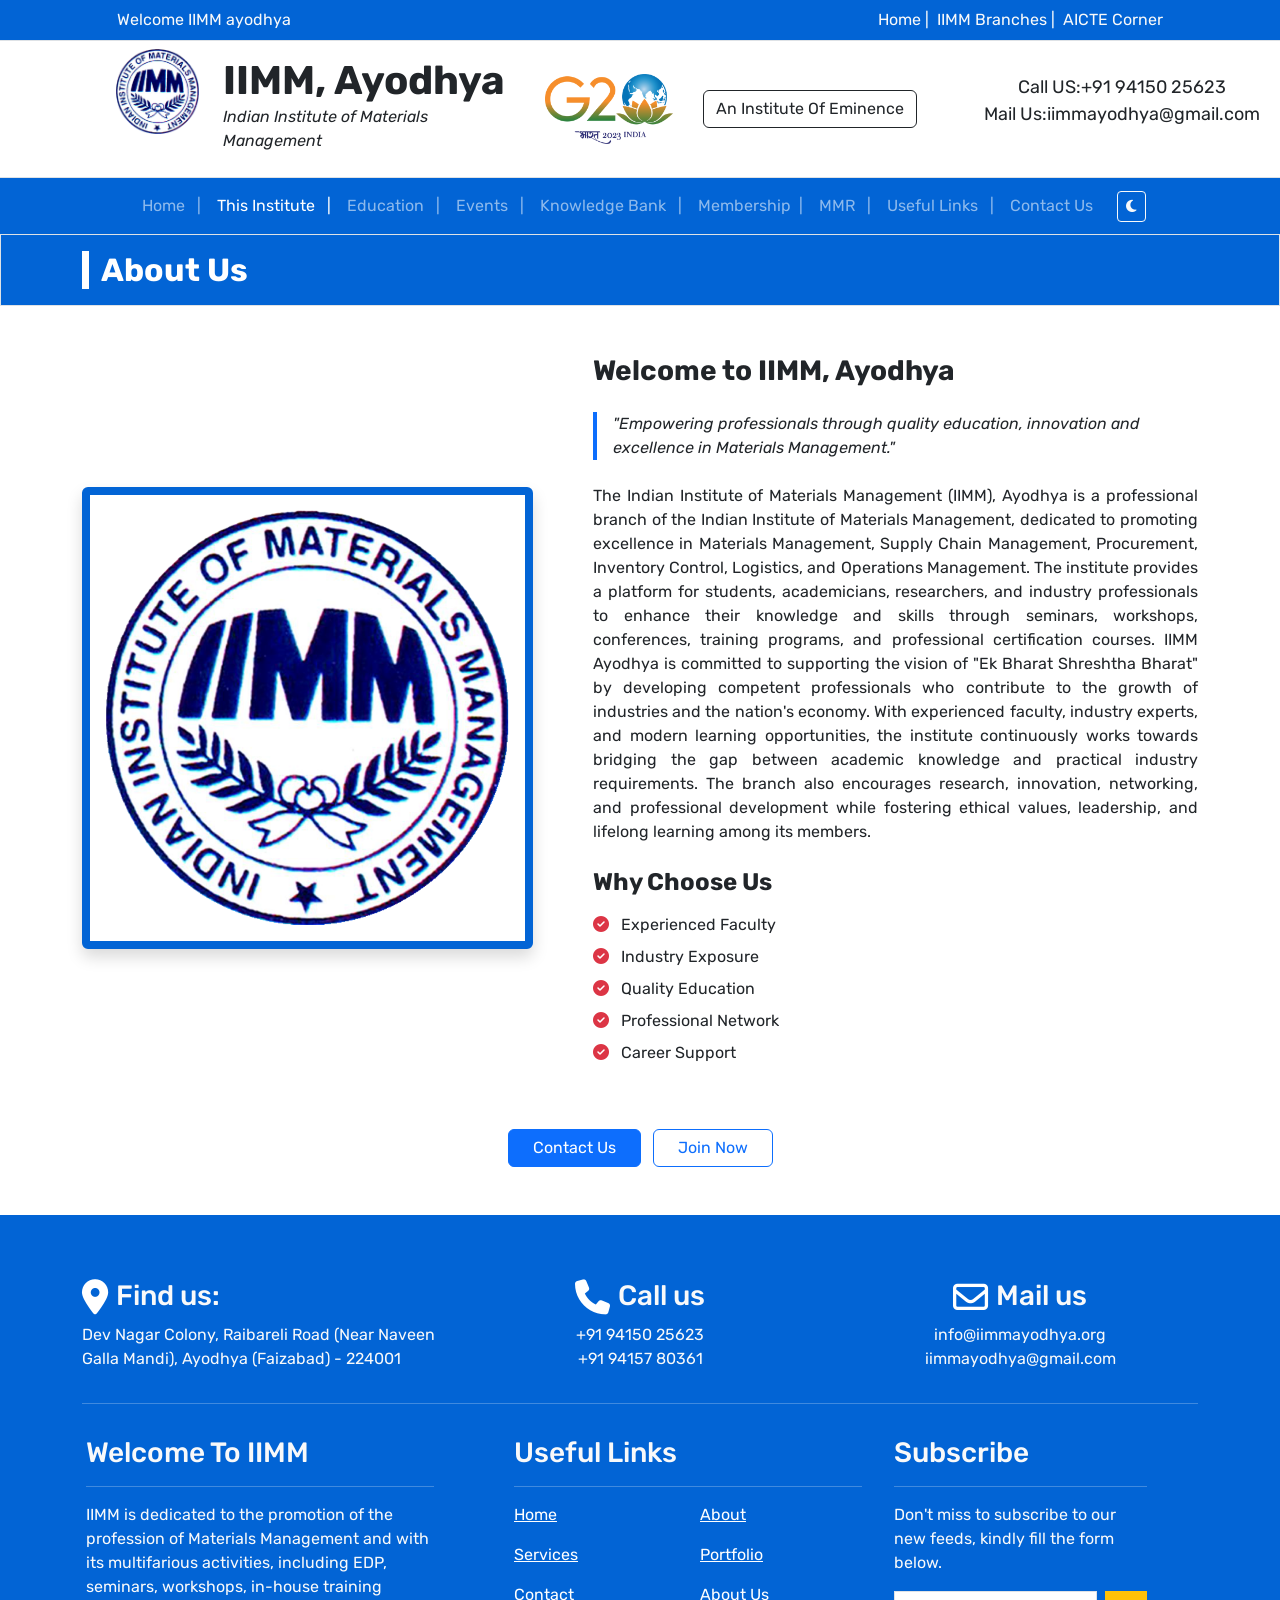
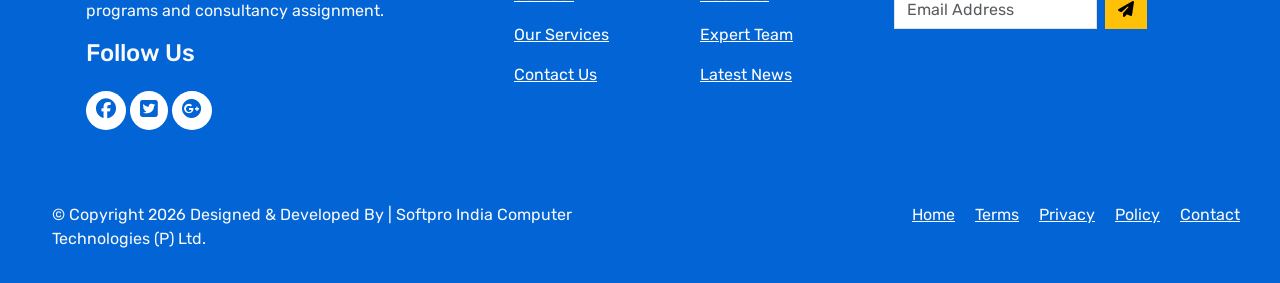
<file: about.html>
<!DOCTYPE html>
<html lang="en">
<head>
    <meta charset="UTF-8">
    <meta name="viewport" content="width=device-width, initial-scale=1.0">
    <title>IIMM, Ayodhya II About Us</title>
    <link href="img/logo.png" rel="icon">
    <link rel="stylesheet" href="css/bootstrap.css">
    <link rel="stylesheet" href="css/style.css">
    <!-- font awesome  -->
    <link rel="stylesheet" href="https://cdnjs.cloudflare.com/ajax/libs/font-awesome/6.5.1/css/all.min.css">
    
     <link rel="preconnect" href="https://fonts.googleapis.com">
<link rel="preconnect" href="https://fonts.gstatic.com" crossorigin>
<link href="https://fonts.googleapis.com/css2?family=Rubik:ital,wght@0,300..900;1,300..900&display=swap" rel="stylesheet">

</head>
<body>
    <div class="container-fluid con p-0">
        <div class="row top-bar">
            <div class="col-sm-1"></div>
            <div class="col-sm-5">
                <p class="text-light my-auto p-2 ">Welcome IIMM ayodhya</p>
            </div>
            <div class="col-sm-5">
                <p class="text-light my-auto p-2 text-end">Home | &nbspIIMM Branches | &nbspAICTE Corner</p>
            </div>
            <div class="col-sm-1"></div>
        </div>
        <div class="row p-2 border">
            <div class="col-sm-1"></div>
            <div class="col-sm-1">
                <img src="img/logo.png" class="w-100"alt="">
            </div>
                <div class="col-sm-3 my-auto pt-2">
                <h1 class="fw-bold mb-0">IIMM, Ayodhya</h1>
                <p class="mt-0"><i>Indian Institute of Materials Management</i></p>
                </div>
                <div class="col-sm-4 my-auto">
                    <img src="img/g20-logo.png" class="g20" alt="">
                    <button class="btn btn-outline-dark ms-4">An Institute Of Eminence</button>
                </div>
                <div class="col-sm-3 my-auto text-center p-2">
                    <p class="mb-0 size">Call US:+91 94150 25623</p>
                    <p class="mt-0 size">Mail Us:iimmayodhya@gmail.com</p>
                </div>
        </div>
<!-- nav bar -->
 <div class="row">
    <div class="col-sm-12 p-0">
<nav class="navbar navbar-expand-lg navbar-dark navcolor">
 <div class="container-fluid">
    <button class="navbar-toggler" type="button" data-bs-toggle="collapse" data-bs-target="#navbarSupportedContent" aria-controls="navbarSupportedContent" aria-expanded="false" aria-label="Toggle navigation">
      <span class="navbar-toggler-icon"></span>
    </button>
    <div class="collapse navbar-collapse" id="navbarSupportedContent">
      <ul class="navbar-nav me-auto ms-auto mb-2 mb-lg-0">
        <li class="nav-item">
          <a class="nav-link active" aria-current="page" href="#">Home &nbsp&nbsp|</a>
        </li>
         <li class="nav-item">
          <a class="nav-link active" aria-current="page" href="about.html">This Institute &nbsp&nbsp|</a>
        </li>
         <li class="nav-item">
          <a class="nav-link active" aria-current="page" href="login.html">Education &nbsp&nbsp|</a>
        </li>
         <li class="nav-item">
          <a class="nav-link active" aria-current="page" href="#">Events &nbsp&nbsp|</a>
        </li>
         <li class="nav-item">
          <a class="nav-link active" aria-current="page" href="#">Knowledge Bank &nbsp&nbsp|</a>
        </li>
         <li class="nav-item">
          <a class="nav-link active" aria-current="page" href="register.html">Membership &nbsp|</a>
        </li>
         <li class="nav-item">
          <a class="nav-link active" aria-current="page" href="#">MMR &nbsp&nbsp|</a>
        </li>
         <li class="nav-item">
          <a class="nav-link active" aria-current="page" href="#">Useful Links &nbsp&nbsp|</a>
        </li>
         <li class="nav-item">
          <a class="nav-link active" aria-current="page" href="contact.html">Contact Us</a>
        </li>
      </ul>
    </div>
  </div>
</nav>
    </div>
 </div>
<!-- nav bar ends -->

<!-- ===== About Us Banner ===== -->
<div class="container-fluid mt-0 p-3 navcolor border">
  <div class="container">
    <h2 class="fw-bold h3_ text-white mb-0">About Us</h2>
  </div>
</div>
<!-- ===== End Banner ===== -->

<!-- ===== About Content Section ===== -->
<div class="container my-5">
  <div class="row align-items-center">

    <!-- Left: College/Institute Logo Image -->
    <div class="col-sm-5 text-center mb-4 mb-sm-0">
      <img src="img/logo.png" class="img-fluid about-img shadow rounded" alt="IIMM Ayodhya Logo">
    </div>

    <!-- Right: Content -->
    <div class="col-sm-7 ps-sm-5">
      <h3 class="fw-bold mb-3">Welcome to IIMM, Ayodhya</h3>
      <div class="border-start border-4 border-primary ps-3 mt-4">
    <p class="fst-italic mb-0">
        "Empowering professionals through quality education, innovation and excellence in Materials Management."
    </p>
</div> <br>
      <p class="text-justify jus">
The Indian Institute of Materials Management (IIMM), Ayodhya is a professional branch of the Indian Institute of Materials Management, dedicated to promoting excellence in Materials Management, Supply Chain Management, Procurement, Inventory Control, Logistics, and Operations Management. The institute provides a platform for students, academicians, researchers, and industry professionals to enhance their knowledge and skills through seminars, workshops, conferences, training programs, and professional certification courses.

IIMM Ayodhya is committed to supporting the vision of "Ek Bharat Shreshtha Bharat" by developing competent professionals who contribute to the growth of industries and the nation's economy. With experienced faculty, industry experts, and modern learning opportunities, the institute continuously works towards bridging the gap between academic knowledge and practical industry requirements.

The branch also encourages research, innovation, networking, and professional development while fostering ethical values, leadership, and lifelong learning among its members.      </p>

      <h4 class="fw-bold mt-4 mb-3">Why Choose Us</h4>
      <ul class="list-unstyled">
        <li class="mb-2">
    <i class="fa-solid fa-circle-check text-danger me-2"></i>
    Experienced Faculty
</li>

<li class="mb-2">
    <i class="fa-solid fa-circle-check text-danger me-2"></i>
    Industry Exposure
</li>

<li class="mb-2">
    <i class="fa-solid fa-circle-check text-danger me-2"></i>
    Quality Education
</li>

<li class="mb-2">
    <i class="fa-solid fa-circle-check text-danger me-2"></i>
    Professional Network
</li>

<li class="mb-2">
    <i class="fa-solid fa-circle-check text-danger me-2"></i>
    Career Support
</li>
      </ul>
    </div>

  </div>
</div>
<!-- End About -->
<div class="text-center mt-5">
    <a href="contact.html" class="btn btn-primary px-4">
        Contact Us
    </a>

    <a href="membership.html" class="btn btn-outline-primary px-4 ms-2">
        Join Now
    </a>
</div>
<!-- footer -->
<div class="row mt-5 navcolor text-light p-3">
  <div>
    <div class="container">
      <div class="row mt-5">
        <div class="col-sm-4 ">
<h3><i class="fa-solid fa-location-dot me-2"></i>Find us:</h3>
          <p>Dev Nagar Colony, Raibareli Road
(Near Naveen Galla Mandi), Ayodhya (Faizabad) - 224001</p>
        </div>
        <div class="col-sm-4 text-center">
         <h3><i class="fa-solid fa-phone me-2"></i>Call us</h3>
<p>+91 94150 25623 </br/>
+91 94157  80361</p>
        </div>
        <div class="col-sm-4 text-center">
<h3><i class="fa-regular fa-envelope me-2"></i>Mail us</h3>
          <p>info@iimmayodhya.org <br/>
iimmayodhya@gmail.com</p>
        </div>
      </div>
      <hr>
      <div class="row mt-3">
        <div class="col-sm-4 p-3">
          <h3>Welcome To IIMM</h3>
          <hr>
          <p>IIMM is dedicated to the promotion of the profession of Materials Management and with its multifarious activities, including EDP, seminars, workshops, in-house training programs and consultancy assignment.
            <h4>Follow Us</h4>
            <br>
            <span class="icon"><i class="fa-brands fa-facebook"></i></span>
            <span class="icon"><i class="fa-brands fa-square-twitter"></i></span>
            <span class="icon"><i class="fa-brands fa-google-plus"></i></span>

          </p>
        </div>
        <div class="col-sm-4 p-3 ms-5">
          <h3>Useful Links</h3>
          <hr>
          <div class="row ">
            <div class="col-sm-6 text-start">
              <p> <a href="" ><span class="color">Home</span></a></p>
                            <p> <a href="" ><span class="color">Services</span></a></p>

                                          <p> <a href="" ><span class="color">Contact</span></a></p>

                                                        <p> <a href="" ><span class="color">Our Services</span></a></p>

                                                                      <p> <a href="" ><span class="color">Contact Us</span></a></p>

            </div>
            <div class="col-sm-6 text-start">
               <p> <a href="" ><span class="color">About</span></a></p>
                            <p> <a href="" ><span class="color">Portfolio</span></a></p>

                                          <p> <a href="" ><span class="color">About Us</span></a></p>

                                                        <p> <a href="" ><span class="color"> Expert Team</span></a></p>

                                                                      <p> <a href="" ><span class="color">Latest News</span></a></p>

            </div>
          </div>
        </div>

        <!-- ===== Subscribe Column (3rd column) ===== -->
        <div class="col-sm-3 p-3">
          <h3>Subscribe</h3>
          <hr>
          <p>Don't miss to subscribe to our new feeds, kindly fill the form below.</p>
          <form class="d-flex">
            <input type="email" class="form-control rounded-0" placeholder="Email Address" required>
            <button type="submit" class="btn btn-warning rounded-0 ms-2">
              <i class="fa-solid fa-paper-plane"></i>
            </button>
          </form>
        </div>

      </div><!-- row mt-3 -->

    </div><!-- container -->
  </div>
</div><!-- footer top -->

<!-- ===== Copyright Bar ===== -->
<div class="row navcolor text-light py-3 ">
  <div class="container px-5">
    <div class="row">
      <div class="col-sm-6">
        <p class="mb-0 p-3">&copy; Copyright 2026 Designed &amp; Developed By | Softpro India Computer Technologies (P) Ltd.</p>
      </div>
      <div class="col-sm-6 text-end p-3">
        <a href="" class="text-light text-decoration-underline me-3">Home</a>
        <a href="" class="text-light text-decoration-underline me-3">Terms</a>
        <a href="" class="text-light text-decoration-underline me-3">Privacy</a>
        <a href="" class="text-light text-decoration-underline me-3">Policy</a>
        <a href="" class="text-light text-decoration-underline">Contact</a>
      </div>
    </div>
  </div>
</div>



    </div><!-- container-fluid con -->

    <!-- js add -->
<script src="js/bootstrap.bundle.js"></script>
<script src="js/main.js"></script>

</body>
</html>
</file>
<file: css/style.css>
.top-bar{
   background-color: rgb(2, 100, 213);
}
body{
    font-family: 'Rubik';
}
.g20{
    width: 130px;
    height:70px;
}
.size{
    font-size: 18px;
}
.navcolor{
   background-color: rgb(2, 100, 213);
}





.h3{
    border-left:7px solid rgb(2, 100, 213);
    padding-left: 7px;
    height:auto;
}
.card{
    overflow: hidden;  
}
.A{
    height: 200px;
    object-fit: cover;
}
.A:hover{
    transform: scale(1.2);
    transition: 0.9s ease;
}
.con{
/* height:20000px; */
}
.h3_{
    border-left:7px solid white;
    padding-left: 12px;
}
.jus{
    text-align: justify;
}
.text{
    color:rgb(2, 100, 213);
}

body{
    overflow-x: hidden;
}
#lifeCarousel img{
    height:280px;
    object-fit:cover;
}

#lifeCarousel .carousel-control-prev{
    width:5%;
    left:-15px;
}

#lifeCarousel .carousel-control-next{
    width:5%;
    right:-15px;
}

#lifeCarousel .carousel-control-prev-icon,
#lifeCarousel .carousel-control-next-icon{
    background-size:60%;
}
.container-fluid{
    padding-left:0;
    padding-right:0;
}
.icon{
    padding: 10px;
    border-radius: 100%;
    background-color: white;
}
.icon i{
    font-size: 20px;
    color: rgb(2, 100, 213)
}
.color{
    color: white;
    text-decoration-line: underline;
}
.fa-location-dot,
.fa-phone,
.fa-envelope{
    font-size:35px;
    color:white;
    margin-right:12px;
    vertical-align:middle;
}
.about-img{
    border:8px solid rgb(2,100,213);
    padding:15px;
    border-radius:8px;
    background:white;
    box-shadow:0 5px 15px rgba(0,0,0,.2);
}
.about-img{
    width:100%;
}
.about-img:hover{
    transform:scale(1.05);
    transition:.5s;
}
.gradient-custom-2{
    background: linear-gradient(135deg, #0d6efd, #0b5ed7, #084298) !important;
}

@media (min-width: 768px) {
.gradient-form {
height: 100vh !important;
}
}
@media (min-width: 769px) {
.gradient-custom-2 {
border-top-right-radius: .3rem;
border-bottom-right-radius: .3rem;
}
}
.gradient-form{
    background-color:#eee;
    min-height:800px;
    padding:60px 0;
}
.card{
    overflow:hidden;
}
.gradient-custom-2{
    background: linear-gradient(
    135deg,
    #0d6efd 0%,
    #0b5ed7 50%,
    #084298 100%
    );
}
.iimm-gradient{
    background: linear-gradient(
        160deg,
        #3b82f6 0%,
        #2563eb 35%,
        #1d4ed8 70%,
        #b6b7bc 100%
    );
}

/* =========================================================
   Dark mode
   Toggled by js/main.js via [data-theme="dark"] on <html>.
   Kept intentionally light-touch so the existing layout,
   Bootstrap components and brand colour keep working as-is.
========================================================= */
html[data-theme="dark"]{
    color-scheme: dark;
}
html[data-theme="dark"] body{
    background-color:#12161c;
    color:#e6e8eb;
}
html[data-theme="dark"] .bg-light{
    background-color:#1a1f27 !important;
}
html[data-theme="dark"] .card,
html[data-theme="dark"] .contact-box,
html[data-theme="dark"] .gradient-form,
html[data-theme="dark"] form.shadow-lg{
    background-color:#1a1f27 !important;
    color:#e6e8eb;
}
html[data-theme="dark"] .card-body,
html[data-theme="dark"] .card-text,
html[data-theme="dark"] .contact-box p{
    color:#c9ccd1;
}
html[data-theme="dark"] .text-muted{
    color:#9aa0a8 !important;
}
html[data-theme="dark"] .form-control{
    background-color:#20262f;
    color:#e6e8eb;
    border-color:#3a4250;
}
html[data-theme="dark"] .form-control::placeholder{
    color:#7d8590;
}
html[data-theme="dark"] .form-control:focus{
    background-color:#20262f;
    color:#e6e8eb;
}

/* Cursor affordance for the click-to-copy contact details */
.contact-box p[title="Click to copy"]:hover,
footer p[title="Click to copy"]:hover{
    text-decoration: underline dotted;
}
</file>
